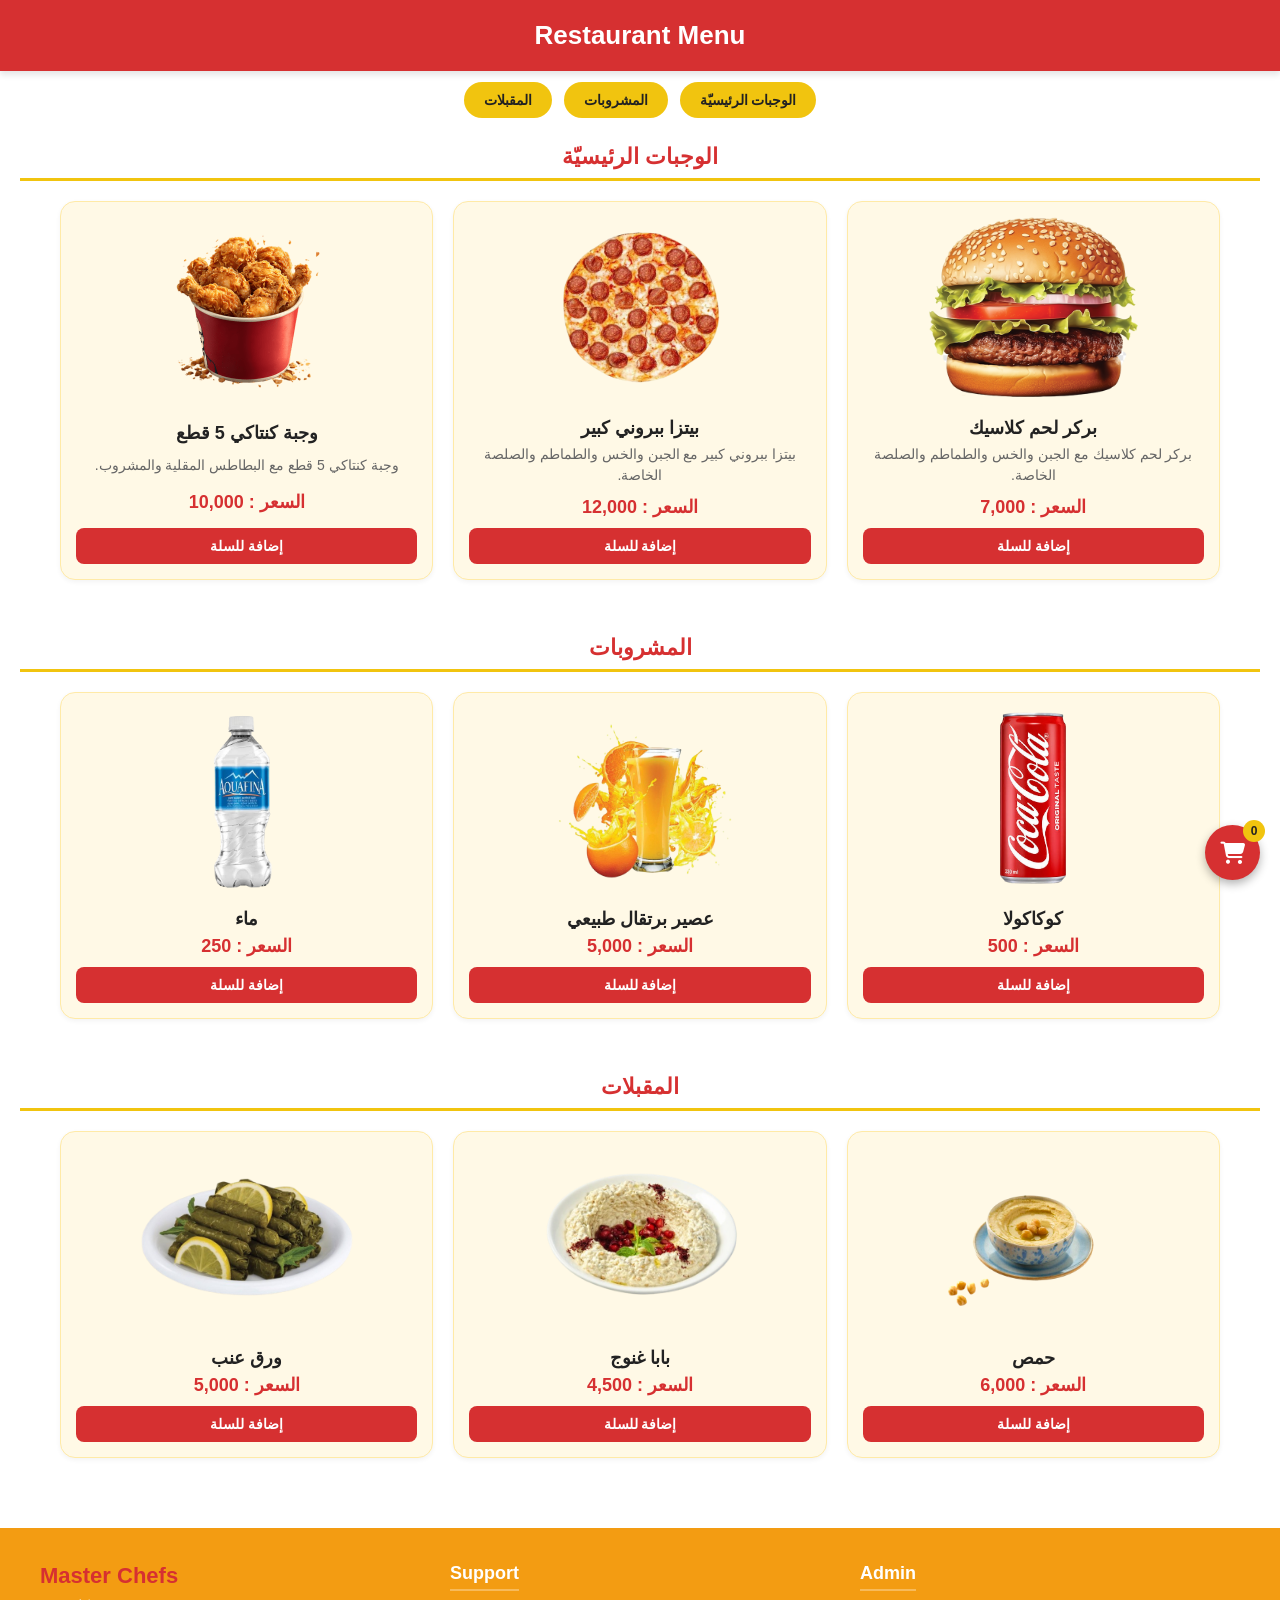
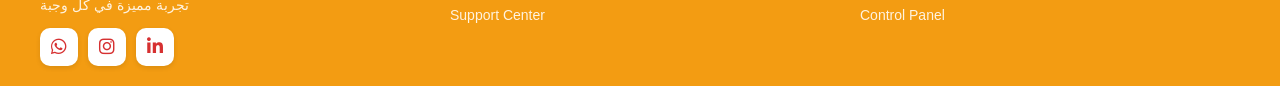
<file: index.html>
<!DOCTYPE html>
<html lang="ar" dir="rtl">

<head>
    <meta charset="UTF-8">
    <meta name="viewport" content="width=device-width, initial-scale=1.0">
    <title>Restaurant Menu</title>
    <!-- مكتبة الأيقونات Font Awesome -->
    <link rel="stylesheet" href="https://cdnjs.cloudflare.com/ajax/libs/font-awesome/6.4.0/css/all.min.css">
    <link rel="stylesheet" href="style.css">
</head>

<body>
    <h1><a href="#">Restaurant Menu</a></h1>
    
    <nav>
        <ul>
            <li><a href="#meals">الوجبات الرئيسيّة</a></li>
            <li><a href="#drinks">المشروبات</a></li>
            <li><a href="#appetizers">المقبلات</a></li>
        </ul>
    </nav>

    <!-- قسم الوجبات الرئيسيّة -->
    <h2>الوجبات الرئيسيّة</h2>
    <section id="meals">
        <div class="menu-item">
            <img src="Classic-Burger (1).png" alt="بركر لحم كلاسيك">
            <h3>بركر لحم كلاسيك</h3>
            <p>بركر لحم كلاسيك مع الجبن والخس والطماطم والصلصة الخاصة.</p>
            <span class="price">السعر : 7,000</span>
            <button class="add-to-cart-btn" onclick="addToCart(1, 'بركر لحم كلاسيك', 7000)">إضافة للسلة</button>
        </div>

        <div class="menu-item">
            <img src="pizze.png" alt="بيتزا ببروني كبير">
            <h3>بيتزا ببروني كبير</h3>
            <p>بيتزا ببروني كبير مع الجبن والخس والطماطم والصلصة الخاصة.</p>
            <span class="price">السعر : 12,000</span>
            <button class="add-to-cart-btn" onclick="addToCart(2, 'بيتزا ببروني كبير', 12000)">إضافة للسلة</button>
        </div>

        <div class="menu-item">
            <img src="KFC.png" alt="وجبة كنتاكي 5 قطع">
            <h3>وجبة كنتاكي 5 قطع</h3>
            <p>وجبة كنتاكي 5 قطع مع البطاطس المقلية والمشروب.</p>
            <span class="price">السعر : 10,000</span>
            <button class="add-to-cart-btn" onclick="addToCart(3, 'وجبة كنتاكي 5 قطع', 10000)">إضافة للسلة</button>
        </div>
    </section>

    <!-- قسم المشروبات -->
    <h2>المشروبات</h2>
    <section id="drinks">
        <div class="menu-item">
            <img src="cocagola.png" alt="كوكاكولا">
            <h3>كوكاكولا</h3>
            <span class="price">السعر : 500</span>
            <button class="add-to-cart-btn" onclick="addToCart(4, 'كوكاكولا', 500)">إضافة للسلة</button>
        </div>

        <div class="menu-item">
            <img src="orange.png" alt="عصير برتقال طبيعي">
            <h3>عصير برتقال طبيعي</h3>
            <span class="price">السعر : 5,000</span>
            <button class="add-to-cart-btn" onclick="addToCart(5, 'عصير برتقال طبيعي', 5000)">إضافة للسلة</button>
        </div>

        <div class="menu-item">
            <img src="water.png" alt="ماء">
            <h3>ماء</h3>
            <span class="price">السعر : 250</span>
            <button class="add-to-cart-btn" onclick="addToCart(6, 'ماء', 250)">إضافة للسلة</button>
        </div>
    </section>

    <!-- قسم المقبلات -->
    <h2>المقبلات</h2>
    <section id="appetizers">
        <div class="menu-item">
            <img src="hummus.png" alt="حمص">
            <h3>حمص</h3>
            <span class="price">السعر : 6,000</span>
            <button class="add-to-cart-btn" onclick="addToCart(7, 'حمص', 6000)">إضافة للسلة</button>
        </div>

        <div class="menu-item">
            <img src="baba-ganoush.png" alt="بابا غنوج">
            <h3>بابا غنوج</h3>
            <span class="price">السعر : 4,500</span>
            <button class="add-to-cart-btn" onclick="addToCart(8, 'بابا غنوج', 4500)">إضافة للسلة</button>
        </div>

        <div class="menu-item">
            <img src="warak-enab.png" alt="ورق عنب">
            <h3>ورق عنب</h3>
            <span class="price">السعر : 5,000</span>
            <button class="add-to-cart-btn" onclick="addToCart(9, 'ورق عنب', 5000)">إضافة للسلة</button>
        </div>
    </section>

    <!-- الأيقونة الدائرية العائمة للسلة (يمين الشاشة) -->
    <div class="floating-cart-btn" onclick="openCartModal()">
        <i class="fas fa-shopping-cart"></i>
        <span id="cart-badge" class="cart-badge">0</span>
    </div>

    <!-- الأيقونة الدائرية العائمة للصعود للأعلى (يسار الشاشة) -->
    <div class="floating-scroll-btn" onclick="scrollToTop()">
        <i class="fas fa-arrow-up"></i>
    </div>

    <!-- نافذة السلة (Modal) -->
    <div id="cart-modal" class="modal">
        <div class="modal-content">
            <span class="close-btn" onclick="closeCartModal()">&times;</span>
            <h2>سلة الطلبات</h2>
            
            <div id="cart-items-container">
                <!-- العناصر المضافة ستظهر هنا -->
            </div>

            <!-- حقول معلومات الزبون (إجباري) -->
            <div class="customer-info-container">
                <div class="input-group">
                    <label for="customer-name">الاسم الكامل <span style="color: red;">*</span></label>
                    <input type="text" id="customer-name" placeholder="أدخل اسمك هنا..." required>
                </div>
                
                <div class="input-group">
                    <label for="customer-phone">رقم الهاتف <span style="color: red;">*</span></label>
                    <input type="tel" id="customer-phone" placeholder="077XXXXXXXX" required>
                </div>
            </div>

            <!-- حقل الملاحظة العامة للطلب -->
            <div class="general-note-container">
                <label for="general-note">ملاحظات على الطلب:</label>
                <textarea id="general-note" placeholder="اكتب أي ملاحظة إضافية هنا..."></textarea>
            </div>

            <div class="modal-summary">
                <h3>المجموع الكلي: <span id="modal-total">0</span> د.ع</h3>
                <button class="whatsapp-send-btn" onclick="sendOrderToWhatsApp()">إرسال الطلب عبر الواتساب</button>
            </div>
        </div>
    </div>

    <!-- Footer متكامل واحترافي بتنسيق LTR -->
    <footer>
        <div class="footer-container">
            <!-- القسم الأول: الشعار ووسائل التواصل -->
            <div class="footer-brand">
                <h3>Master Chefs</h3>
                <p>تجربة مميزة في كل وجبة</p>
                <div class="social-links">
                    <a href="https://wa.me/9647750507632" target="_blank" title="WhatsApp"><i class="fab fa-whatsapp"></i></a>
                    <a href="https://www.instagram.com/ahm_th1?igsh=cnVtdjM2MXA0dHY=" target="_blank" title="Instagram"><i class="fab fa-instagram"></i></a>
                    <a href="https://www.linkedin.com/in/ahmed-thamer-047982381" target="_blank" title="LinkedIn"><i class="fab fa-linkedin-in"></i></a>
                </div>
            </div>

            <!-- القسم الثاني: الدعم -->
            <div class="footer-column">
                <h4>Support</h4>
                <ul>
                    <li><a href="#">Support Center</a></li>
                </ul>
            </div>

            <!-- القسم الثالث: لوحة الأدمن -->
            <div class="footer-column">
                <h4>Admin</h4>
                <ul>
                    <li><a href="admin.html">Control Panel</a></li>
                </ul>
            </div>
        </div>
    </footer>

    <script src="script.js"></script>
</body>
</html>
</file>
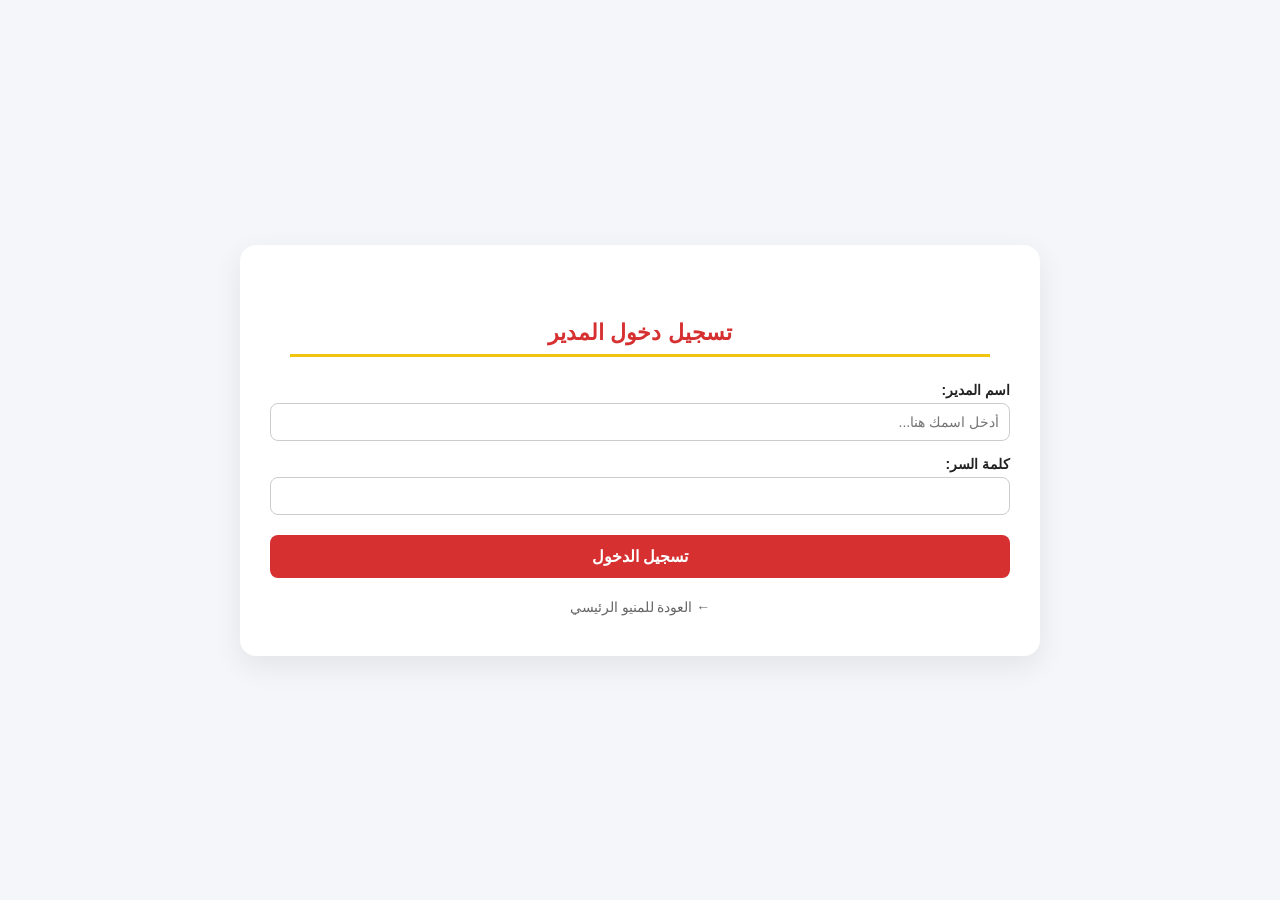
<file: admin.html>
<!DOCTYPE html>
<html lang="ar" dir="rtl">
<head>
    <meta charset="UTF-8">
    <meta name="viewport" content="width=device-width, initial-scale=1.0">
    <title>لوحة تحكم إدارة المنيو</title>
    <link rel="stylesheet" href="style.css">
    <link href="https://fonts.googleapis.com/css2?family=Cairo:wght@400;600;700;800&display=swap" rel="stylesheet">
    <style>
        body {
            background-color: #f4f6f9;
            min-height: 100vh;
            display: flex;
            align-items: center;
            justify-content: center;
            padding: 20px;
            font-family: 'Cairo', sans-serif;
        }
        .admin-page-container {
            background: #fff;
            width: 100%;
            max-width: 800px;
            padding: 30px;
            border-radius: 16px;
            box-shadow: 0 10px 30px rgba(0,0,0,0.08);
        }
        .edit-modal {
            display: none;
            position: fixed;
            top: 0; left: 0; width: 100%; height: 100%;
            background: rgba(0,0,0,0.5);
            justify-content: center;
            align-items: center;
            z-index: 1000;
        }
        .edit-modal-content {
            background: white;
            padding: 25px;
            border-radius: 12px;
            width: 90%;
            max-width: 500px;
        }
    </style>
</head>
<body>

    <div class="admin-page-container">
        
        <!-- شاشة تسجيل الدخول -->
        <div id="admin-login-sec">
            <h2 style="text-align: center; color: #d63031; margin-bottom: 25px;">تسجيل دخول المدير</h2>
            <div class="input-group">
                <label for="admin-name">اسم المدير:</label>
                <input type="text" id="admin-name" placeholder="أدخل اسمك هنا...">
            </div>
            <div class="input-group" style="margin-top: 15px;">
                <label for="admin-pass">كلمة السر:</label>
                <input type="password" id="admin-pass">
            </div>
            <button class="add-to-cart-btn" style="width:100%; margin-top:20px; padding:12px; font-size:16px;" onclick="checkAdminPasswordPage()">تسجيل الدخول</button>
            
            <div style="text-align: center; margin-top: 20px;">
                <a href="index.html" style="color: #666; text-decoration: none; font-size: 14px;">← العودة للمنيو الرئيسي</a>
            </div>
        </div>

        <!-- لوحة التحكم الكاملة -->
        <div id="admin-panel-sec" style="display: none;">
            
            <!-- رأس اللوحة -->
            <div style="display: flex; justify-content: space-between; align-items: center; margin-bottom: 25px; border-bottom: 2px solid #eee; padding-bottom: 15px;">
                <div>
                    <h2 style="color:#d63031; margin:0; font-size: 20px;">لوحة التحكم الشاملة</h2>
                    <span id="admin-welcome-msg" style="color:#555; font-size:14px; margin-top:5px; display:block;"></span>
                </div>
                <div style="display: flex; gap: 10px;">
                    <a href="index.html" style="background:#00b894; color:white; border:none; padding:8px 15px; border-radius:8px; text-decoration:none; font-size:13px; font-weight:bold;">معاينة المنيو</a>
                    <button onclick="logoutAdminPage()" style="background:#555; color:white; border:none; padding:8px 15px; border-radius:8px; cursor:pointer; font-size:13px;">خروج</button>
                </div>
            </div>

            <!-- أزرار التنقل بين التبويبات -->
            <div style="display: flex; gap: 10px; margin-bottom: 20px;">
                <button onclick="switchAdminTab('add')" id="btn-tab-add" style="flex:1; padding:12px; border:none; border-radius:8px; cursor:pointer; background:#d63031; color:white; font-weight:bold;">إضافة وجبة جديدة</button>
                <button onclick="switchAdminTab('manage')" id="btn-tab-manage" style="flex:1; padding:12px; border:none; border-radius:8px; cursor:pointer; background:#eee; color:#333; font-weight:bold;">إدارة وتعديل الوجبات</button>
            </div>

            <!-- 1. قسم إضافة وجبة جديدة -->
            <div id="tab-content-add">
                <div class="customer-info-container">
                    <div class="input-group">
                        <label for="item-name">اسم الوجبة:</label>
                        <input type="text" id="item-name" placeholder="مثال: بركر دجاج">
                    </div>

                    <div class="input-group">
                        <label for="item-price">السعر (د.ع):</label>
                        <input type="number" id="item-price" step="1000" min="0" placeholder="مثال: 6000">
                    </div>

                    <div class="input-group">
                        <label for="item-category">القسم:</label>
                        <select id="item-category" style="width: 100%; padding: 10px; border-radius: 8px; border: 1px solid #ccc; font-family: inherit;">
                            <option value="meals">الوجبات الرئيسيّة</option>
                            <option value="drinks">المشروبات</option>
                            <option value="appetizers">المقبلات</option>
                        </select>
                    </div>

                    <div class="input-group">
                        <label for="item-file">صورة الوجبة (من المعرض):</label>
                        <input type="file" id="item-file" accept="image/*" style="padding: 5px;">
                    </div>

                    <div class="input-group">
                        <label for="item-desc">الوصف (اختياري):</label>
                        <input type="text" id="item-desc" placeholder="وصف قصير للوجبة...">
                    </div>
                </div>

                <button class="whatsapp-send-btn" style="background-color: #d63031; margin-top: 20px; width: 100%; padding: 12px; font-size: 16px;" onclick="addNewItemFromAdminPage()">حفظ وإضافة الوجبة</button>
            </div>

            <!-- 2. قسم إدارة وتعديل الوجبات -->
            <div id="tab-content-manage" style="display: none;">
                <h4 style="margin-bottom: 15px; font-size:16px; color:#444;">قائمة جميع الوجبات المضافة:</h4>
                <div id="admin-items-list" style="display: flex; flex-direction: column; gap: 12px; max-height: 450px; overflow-y: auto; padding-left: 5px;">
                    <!-- الوجبات تظهر هنا -->
                </div>
            </div>

        </div>
    </div>

    <!-- نافذة منبثقة لتعديل الوجبة (Edit Modal) -->
    <div id="edit-item-modal" class="edit-modal">
        <div class="edit-modal-content">
            <h3 style="margin-top:0; color:#d63031;">تعديل بيانات الوجبة</h3>
            <input type="hidden" id="edit-item-id">
            
            <div class="input-group" style="margin-bottom:10px;">
                <label for="edit-item-name">اسم الوجبة:</label>
                <input type="text" id="edit-item-name">
            </div>

            <div class="input-group" style="margin-bottom:10px;">
                <label for="edit-item-price">السعر (د.ع):</label>
                <input type="number" id="edit-item-price" step="1000" min="0">
            </div>

            <div class="input-group" style="margin-bottom:10px;">
                <label for="edit-item-desc">الوصف:</label>
                <input type="text" id="edit-item-desc">
            </div>

            <div style="display:flex; gap:10px; margin-top:20px;">
                <button onclick="saveItemEdits()" style="flex:1; background:#00b894; color:white; border:none; padding:10px; border-radius:8px; cursor:pointer; font-weight:bold;">حفظ التعديلات</button>
                <button onclick="closeEditModal()" style="flex:1; background:#777; color:white; border:none; padding:10px; border-radius:8px; cursor:pointer;">إلغاء</button>
            </div>
        </div>
    </div>

    <script src="script.js"></script>
</body>
</html>
</file>
<file: style.css>
/* ==========================================================================
   1. الإعدادات العامة والألوان (Reset & Base Styles)
   ========================================================================== */
* {
    margin: 0;
    padding: 0;
    box-sizing: border-box;
    font-family: 'Segoe UI', Tahoma, Geneva, Verdana, sans-serif;
}

body {
    background-color: #ffffff;
    color: #222222;
    direction: rtl;
    scroll-behavior: smooth;
    
}

/* ==========================================================================
   2. الهيدر وشريط التصفح (Header & Navigation)
   ========================================================================== */
h1 {
    background-color: #d63031;
    margin: 0;
    padding: 20px 0;
    text-align: center;
    font-size: 26px;
    box-shadow: 0 4px 6px rgba(0, 0, 0, 0.1);
    position: sticky;
    top: 0;
    z-index: 100;
}

h1 a {
    color: #ffffff;
    text-decoration: none;
}

nav ul {
    list-style: none;
    padding: 0;
    margin: 20px 0;
    display: flex;
    justify-content: center;
    gap: 12px;
    flex-wrap: wrap;
}

nav ul li a {
    background-color: #f1c40f;
    color: #222222;
    text-decoration: none;
    padding: 10px 20px;
    border-radius: 25px;
    font-weight: bold;
    font-size: 14px;
    transition: 0.3s ease;
}

nav ul li a:hover {
    background-color: #d63031;
    color: #ffffff;
}

/* ==========================================================================
   3. عناوين الأقسام والوجبات (Menu Sections & Cards)
   ========================================================================== */
h2 {
    color: #d63031;
    text-align: center;
    margin-top: 35px;
    font-size: 22px;
    border-bottom: 3px solid #f1c40f;
    padding-bottom: 8px;
    margin-right: 20px;
    margin-left: 20px;
}

section {
    display: grid;
    grid-template-columns: repeat(auto-fit, minmax(250px, 1fr));
    gap: 20px;
    padding: 20px;
    max-width: 1200px;
    margin: 0 auto;
}

.menu-item {
    background-color: #fff9e6;
    border: 1px solid #ffeaa7;
    border-radius: 15px;
    padding: 15px;
    text-align: center;
    box-shadow: 0 2px 5px rgba(0, 0, 0, 0.05);
    transition: transform 0.3s ease, box-shadow 0.3s ease;
    display: flex;
    flex-direction: column;
    justify-content: space-between;
}

.menu-item:hover {
    transform: translateY(-5px);
    box-shadow: 0 5px 15px rgba(0, 0, 0, 0.1);
}

.menu-item img {
    width: 100%;
    max-width: 250px;
    height: 180px;
    object-fit: contain;
    border-radius: 8px;
    margin: 0 auto 10px auto;
    display: block;
}

.menu-item h3 {
    color: #222222;
    margin: 10px 0 5px 0;
    font-size: 18px;
}

.menu-item p {
    color: #666666;
    font-size: 14px;
    line-height: 1.5;
    margin-bottom: 10px;
}

.price {
    display: block;
    color: #d63031;
    font-weight: bold;
    font-size: 18px;
    margin-bottom: 10px;
}

.add-to-cart-btn {
    background-color: #d63031;
    color: white;
    border: none;
    padding: 10px 15px;
    border-radius: 8px;
    cursor: pointer;
    font-weight: bold;
    font-size: 14px;
    transition: background-color 0.2s ease;
}

.add-to-cart-btn:hover {
    background-color: #b22222;
}

/* ==========================================================================
   4. الأيقونات العائمة (Floating Buttons)
   ========================================================================== */
.floating-cart-btn,
.floating-scroll-btn {
    position: fixed;
    bottom: 20px;
    width: 55px;
    height: 55px;
    border-radius: 50%;
    display: flex;
    justify-content: center;
    align-items: center;
    font-size: 22px;
    cursor: pointer;
    box-shadow: 0 4px 10px rgba(0, 0, 0, 0.3);
    z-index: 99;
}

.floating-cart-btn {
    right: 20px;
    background-color: #d63031;
    color: white;
}

/* الأيقونة العائمة للصعود للأعلى */
.floating-scroll-btn {
    position: fixed;
    bottom: 20px;
    left: 20px;
    width: 50px;
    height: 50px;
    border-radius: 50%;
    background-color: #d63031;
    /* أحمر متناسق مع الهيدر */
    color: #ffffff;
    border: 2px solid #f1c40f;
    /* إطار ذهبي متناسق مع الأزرار */
    display: flex;
    justify-content: center;
    align-items: center;
    font-size: 20px;
    cursor: pointer;
    box-shadow: 0 4px 10px rgba(0, 0, 0, 0.2);
    z-index: 99;

    /* إخفاء الزر افتراضياً مع إضافة حركة تنقل ناعمة */
    opacity: 0;
    visibility: hidden;
    transition: all 0.3s ease;
}

/* حالة ظهور الزر عند التمرير للأسفل */
.floating-scroll-btn.show {
    opacity: 1;
    visibility: visible;
}

.floating-scroll-btn:hover {
    background-color: #b22222;
    transform: translateY(-3px);
}

.cart-badge {
    position: absolute;
    top: -5px;
    right: -5px;
    background-color: #f1c40f;
    color: #222;
    font-size: 12px;
    font-weight: bold;
    width: 22px;
    height: 22px;
    border-radius: 50%;
    display: flex;
    align-items: center;
    justify-content: center;
}

/* ==========================================================================
   5. نافذة السلة (Cart Modal)
   ========================================================================== */
.modal {
    display: none;
    position: fixed;
    top: 0;
    left: 0;
    width: 100%;
    height: 100%;
    background-color: rgba(0, 0, 0, 0.6);
    z-index: 1000;
    justify-content: center;
    align-items: center;
}

.modal-content {
    background-color: #ffffff;
    width: 90%;
    max-width: 500px;
    border-radius: 15px;
    padding: 20px;
    position: relative;
    max-height: 85vh;
    overflow-y: auto;
}

.close-btn {
    position: absolute;
    left: 15px;
    top: 10px;
    font-size: 28px;
    cursor: pointer;
    color: #666;
}

.general-note-container {
    margin: 15px 0;
    text-align: right;
}

.general-note-container label {
    display: block;
    font-weight: bold;
    margin-bottom: 5px;
}

.general-note-container textarea {
    width: 100%;
    height: 70px;
    padding: 8px;
    border: 1px solid #ccc;
    border-radius: 8px;
    resize: none;
    font-family: inherit;
}

.modal-summary {
    text-align: center;
    border-top: 2px solid #eee;
    padding-top: 15px;
    margin-top: 10px;
}

.whatsapp-send-btn {
    background-color: #25D366;
    color: white;
    border: none;
    padding: 12px 20px;
    border-radius: 8px;
    font-weight: bold;
    font-size: 16px;
    cursor: pointer;
    width: 100%;
    margin-top: 10px;
    transition: background-color 0.2s ease;
}

.whatsapp-send-btn:hover {
    background-color: #1ebc57;
}

/* تنسيق حقول بيانات الزبون */
.customer-info-container {
    margin: 15px 0;
    display: flex;
    flex-direction: column;
    gap: 12px;
}

.input-group label {
    display: block;
    font-weight: bold;
    font-size: 14px;
    margin-bottom: 5px;
    text-align: right;
}

.input-group input {
    width: 100%;
    padding: 10px;
    border: 1px solid #ccc;
    border-radius: 8px;
    font-size: 14px;
    font-family: inherit;
    outline: none;
    transition: border-color 0.2s;
}

.input-group input:focus {
    border-color: #d63031;
}

/* ==========================================================================
   6. الفوتر الاحترافي (Footer - LTR Direction)
   ========================================================================== */
footer {
    background-color: #f39c12;
    color: #ffffff;
    padding: 35px 20px 20px 20px;
    margin-top: 50px;
    direction: ltr;
    /* جعل الاتجاه من اليسار لليمين */
}

.footer-container {
    max-width: 1200px;
    margin: 0 auto;
    display: grid;
    grid-template-columns: repeat(auto-fit, minmax(200px, 1fr));
    gap: 30px;
    text-align: left;
    /* محاذاة النصوص لليسار */
}

.footer-brand h3 {
    font-size: 22px;
    color: #d63031;
    margin-bottom: 8px;
}

.footer-brand p {
    font-size: 14px;
    color: #fff3e0;
    margin-bottom: 15px;
}

.social-links {
    display: flex;
    gap: 10px;
    justify-content: flex-start;
}

.social-links a {
    background-color: #ffffff;
    color: #d63031;
    width: 38px;
    height: 38px;
    border-radius: 10px;
    display: flex;
    align-items: center;
    justify-content: center;
    text-decoration: none;
    font-size: 18px;
    transition: transform 0.3s ease, background-color 0.3s ease, color 0.3s ease;
    box-shadow: 0 2px 5px rgba(0, 0, 0, 0.1);
}

.social-links a:hover {
    background-color: #d63031;
    color: #ffffff;
    transform: translateY(-3px);
}

.footer-column h4 {
    font-size: 18px;
    margin-bottom: 15px;
    color: #ffffff;
    border-bottom: 2px solid rgba(255, 255, 255, 0.3);
    padding-bottom: 5px;
    display: inline-block;
}

.footer-column ul {
    list-style: none;
    padding: 0;
    margin: 0;
}

.footer-column ul li a {
    color: #fff3e0;
    text-decoration: none;
    font-size: 14px;
    transition: color 0.2s ease, padding-left 0.2s ease;
}

.footer-column ul li a:hover {
    color: #ffffff;
    padding-left: 5px;
}

/* ==========================================================================
   7. تنسيقات لوحة التحكم (Admin Panel Styles)
   ========================================================================== */
#admin-modal select {
    font-family: inherit;
    font-size: 14px;
    background-color: #fff;
    cursor: pointer;
    outline: none;
}

#admin-modal select:focus {
    border-color: #d63031;
}

#admin-login-sec {
    padding: 10px 0;
}

#admin-panel-sec {
    text-align: right;
    margin-top: 10px;
}
</file>
